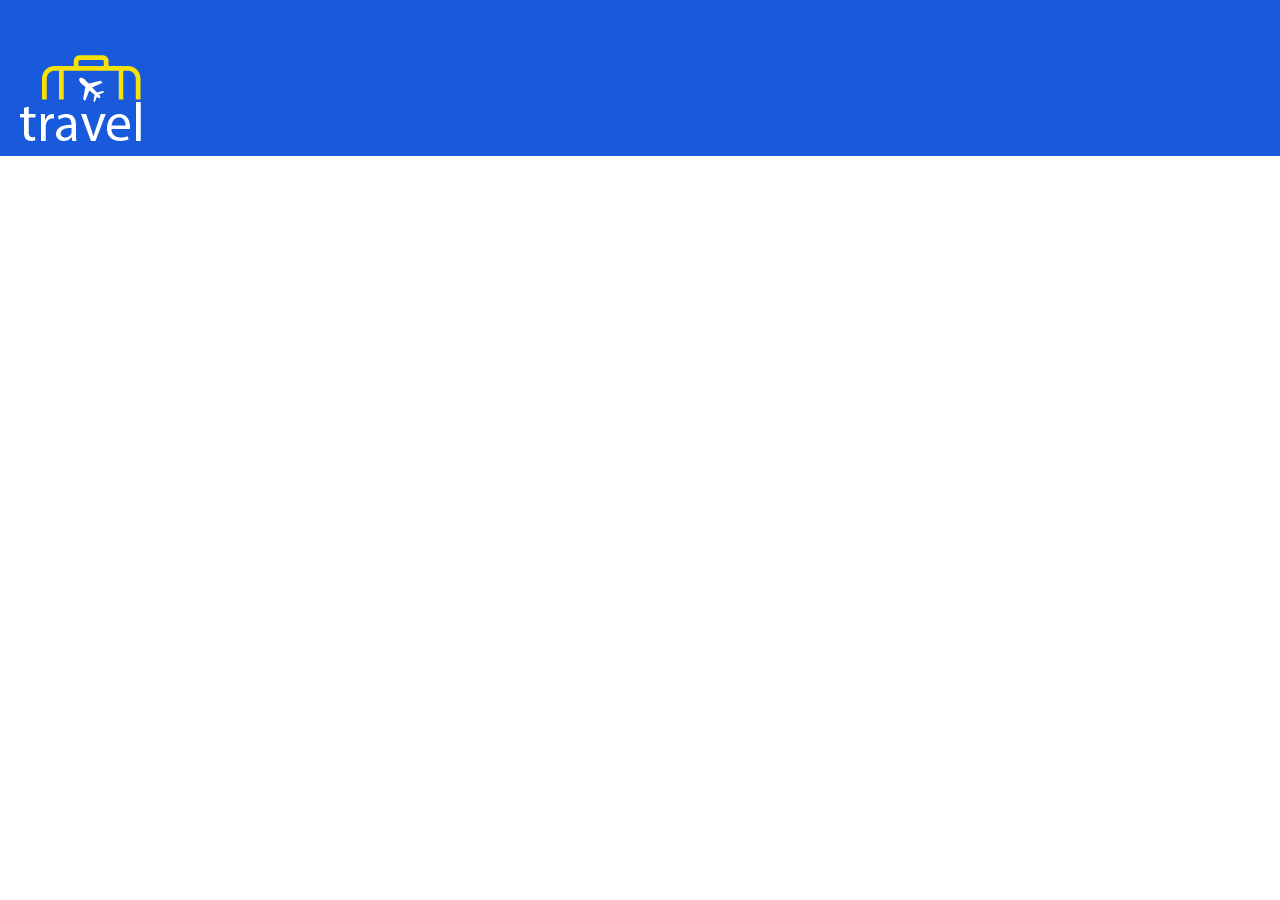
<file: Clases/03.TravelAgencyCSS/index.html>
<!DOCTYPE html>
<html lang="es">

<head>
    <meta charset="UTF-8">
    <meta http-equiv="X-UA-Compatible" content="IE=edge">
    <meta name="viewport" content="width=device-width, initial-scale=1.0">
    <meta name="description" content="Somos una agencia de viajes moderna">
    <meta name="keywords" content="viajes, promociones, vuelos, buenos aires, egipto, montreal">
    <title>Palo Alto: Agencia de Viajes</title>
    <!-- Estoy usando fuentes externas de Google -->
    <link rel="preconnect" href="https://fonts.gstatic.com">
    <link href="https://fonts.googleapis.com/css2?family=Pattaya&family=Roboto&display=swap" rel="stylesheet">
    <!-- Termino de usar las fuentes de Google -->
    <link rel="stylesheet" href="style.css">
    <link rel="stylesheet" href="style2.css">

</head>

<body>

    <!-- START HEADER SECTION -->
    <header>
        <div class="logo">
            <img src="img/travel-agency-logo.png"
            alt="logotipo_agencia">
        </div> <!--INTENTO DE COLOCAR AUDIO, OMITE Y REGRESA AL STATUS ANTERIOR-->
        <iframe class="markting" src="https://www.youtube.com/watch?v=fi3gqKFsIME" frameborder="0"
        allowfullscreen="allowfullscreen"></div>
        <nav class="" id="home_navbar">
                <ul>
                    <li><a href="">Inicio</a></li>
                    <li><a href="#destiny">Destino</a></li>
                    <li><a href="#itinerary">Itinerario</a></li>
                </ul>
        </nav>
        
    </header>
    <!-- END HEADER SECTION -->

    <!-- START HERO SECTION -->
    <div id="hero"></div>
    <!-- END HERO SECTION -->

<main>
    <!------- START HOME SECTION ----->
    <section class="home_section">
        <h1 style="color:red;">Viajar con nosotros es increíble</h1>
    </section>
    <!------ END HOME SECTION    -->

    <!------------ START DESTINY SECTION ---------->
    <section class="destiny_section" id="destiny">
        <br />
        <h2>Contamos con los siguientes paquetes</h2>
        <article>
            <h3>Buenos Aires a su medida<br /> <span>(Incluye 8 días, Un recorrido turístico, 465USD)</span></h3>
            <img src="http://www.econsolid.com/k/img/megas/buenos-aires.png " alt="Image_Buenos_Aires">
        </article>

        <article>
            <h3>Egipto Sensacional<br /> <span>(14 y 12 noches, desde 999 USD)</span> </h3>
            <img src="http://www.econsolid.com/k/img/megas/egipto.jpg  " alt="Imagen_Egipto_Sensacional">
        </article>

        <article>
            <h3>Montreal<br /> <span>(5 días y 4 noches 609 USD)</span> </h3>
            <img src="http://www.econsolid.com/k/img/megas/toronto2.jpg   " alt="Imagen_Montreal">
        </article>

        <br />
        <a href="#home_navbar">Regresar al inicio</a>
    </section>
    <!------------ END DESTINY SECTION ---------->

    <!-------- START ITINERARY SECTION ------------>
    <section class="itinerary_section" id="itinerary">
        <h2>Buenos Aires a su medida</h2>
        <a href="https://tourspatadepalo.econsolid.com/catalogo-destinos.php?viaje=52000">
            <div class="destiny-img">
                <img src="https://img1.mtmedia.com.mx/covers/buenos-aires-puente-de-la-mujer.jpg" alt="Buenos_Aires_imagen">
                <span class="oferton">¡¡ OFERTON !! </span>
            </div>
        </a>

        <h3> <strong>DIA 1. MÉXICO - BUENOS AIRES </strong></h3>
        <p>Llegada al aeropuerto de Buenos Aires, recepción y traslado al hotel. Tarde libre. Alojamiento.</p>

        <h3><strong>DIA 2. BUENOS AIRES </strong></h3>
        <p>Cita en el aeropuerto de la Ciudad de México para abordar el vuelo con destino a Buenos Aires. Cena y noche
            abordo.</p>

        <h3><strong>DIA 3. BUENOS AIRES - VISITA POR LA CIUDAD </strong></h3>
        <p>
            Visitaremos Plaza de Mayo, centro político, social e histórico donde encontraremos la Casa Rosada
            sede del Poder Ejecutivo; el Cabildo; la Catedral Metropolitana y la Pirámide de Mayo.
            De allí atravesaremos parte de la Avenida de Mayo, rica en variedad de estilos arquitectónicos
            dónde se destacan los edificios de estilo europeo.
        </p>
        <a href="#home_navbar">Regresar al inicio</a>


        <h4>Egipto Sensacional</h4>
        <a href="https://tourspatadepalo.econsolid.com/catalogo-destinos.php?viaje=20112">
            <div class="destiny-img">
                <img
                    src="https://one.cdnmega.com/images/viajes/covers/egipto-sensacional-y-estambul-promo-2020-844x474_5dc60b66b2373.webp"
                    alt="Egipto"
                >
                <span class="oferton">¡¡ OFERTON !! </span>
            </div>
        </a>
        <h5><strong>DIA 1. MÉXICO - ESTAMBUL </strong></h5>
        <p>Cita en el aeropuerto de la Ciudad de México para abordar vuelo con destino a Estambul. Noche a bordo..</p>

        <h5><strong>DIA 2. ESTAMBUL </strong></h5>
        <p>Llegada a Estambul, recepción en el aeropuerto y tiempo libre hasta la hora del check in. Alojamiento..</p>

        <h5><strong>DIA 3-4. ESTAMBUL </strong></h5>
        <p>Desayuno. Día libre. Alojamiento.</p>

        <h5><strong>DIA 5-15. ESTAMBUL - LUXOR </strong></h5>
        <p>
            Llegada al Aeropuerto Internacional de Hurghada. Recepción,
            salida hacia Luxor y traslado al crucero por el Nilo.
            Almuerzo a bordo. Visita al Templo de Luxor, fue realizado
            durante el Imperio Nuevo. Estaba unido al Templo de Karnak
            mediante una avenida flanqueada por esfinges.
        </p>
        <a href="#home_navbar">Regresar al inicio</a><br />


        <h4>CANADA</h4>
        <a href="https://tourspatadepalo.econsolid.com/catalogo-destinos.php?viaje=41234">
            <div class="destiny-img">
                <img src="https://i.ytimg.com/vi/jfmGPxJEAm4/maxresdefault.jpg" alt="Canada_imagen">
                <span class="oferton">¡¡ OFERTON !! </span>
            </div>
        </a>

        <h5><strong>DIA 1. MÉXICO - MONTREAL </strong></h5>
        <p>
            Presentarse mínimo 3 hrs. de anticipación en el Aeropuerto
            Internacional de la Ciudad de México; para tomar vuelo con destino a
            la Ciudad de Montreal. Recepción, llegada y traslado a su hotel. Alojamiento.
            Resto del día libre.
        </p>

        <h5><strong>DIA 2. MONTREAL </strong></h5>
        <p>
            Visita de la ciudad moderna y el viejo Montreal: Basílica de Notre
            Dame, el distrito financiero, Barrio Chino,
            centro comercial de St. Catherine, Place Ville Marie (centro
            comercial subterráneo) Universidad de McGill, Westmount.
            (Barrio Ingles) y Oratorio de San José. También el Este de la ciudad donde
            se encuentran el Estadio Olímpico, Biodomo y Jardín Botánico.
        </p>

        <h5><strong>DIA 3-4. MONTREAL </strong></h5>
        <p>Días libres para realizar actividades personales y compras. Alojamiento.</p>

        <h5><strong>DIA 5. MONTREAL – MÉXICO </strong></h5>
        <p>
            A la hora indicada traslado al aeropuerto,
            para tomar su vuelo con destino a la Ciudad de México.
        </p>
        <a href="#home_navbar">Regresar al inicio</a>

        <p> A continuación haga click en el botón para reproducir el audio. </p>

        <audio controls loop>
            <source src="https://www.joshwoodward.com/mp3/JoshWoodward-TheBeautifulMachine-01-CaliforniaLullabye.mp3"
                type="audio/mp3">
        </audio>

        <br />
    </section>
</main>
    <!-------- END ITINERARY SECTION ------------>

    <!-------- BEGIN WHATSAPP SECTION ------------>
    <a class="whatsapp" href="https://api.whatsapp.com/send?phone=52999999999&text=" target="_blank">
        <img src="https://assets.stickpng.com/images/580b57fcd9996e24bc43c543.png" alt="Contactame Via WhatsApp">
    </a>
    
    <!-------- END WHATSAPP SECTION ------------>

</body>

</html>
</file>
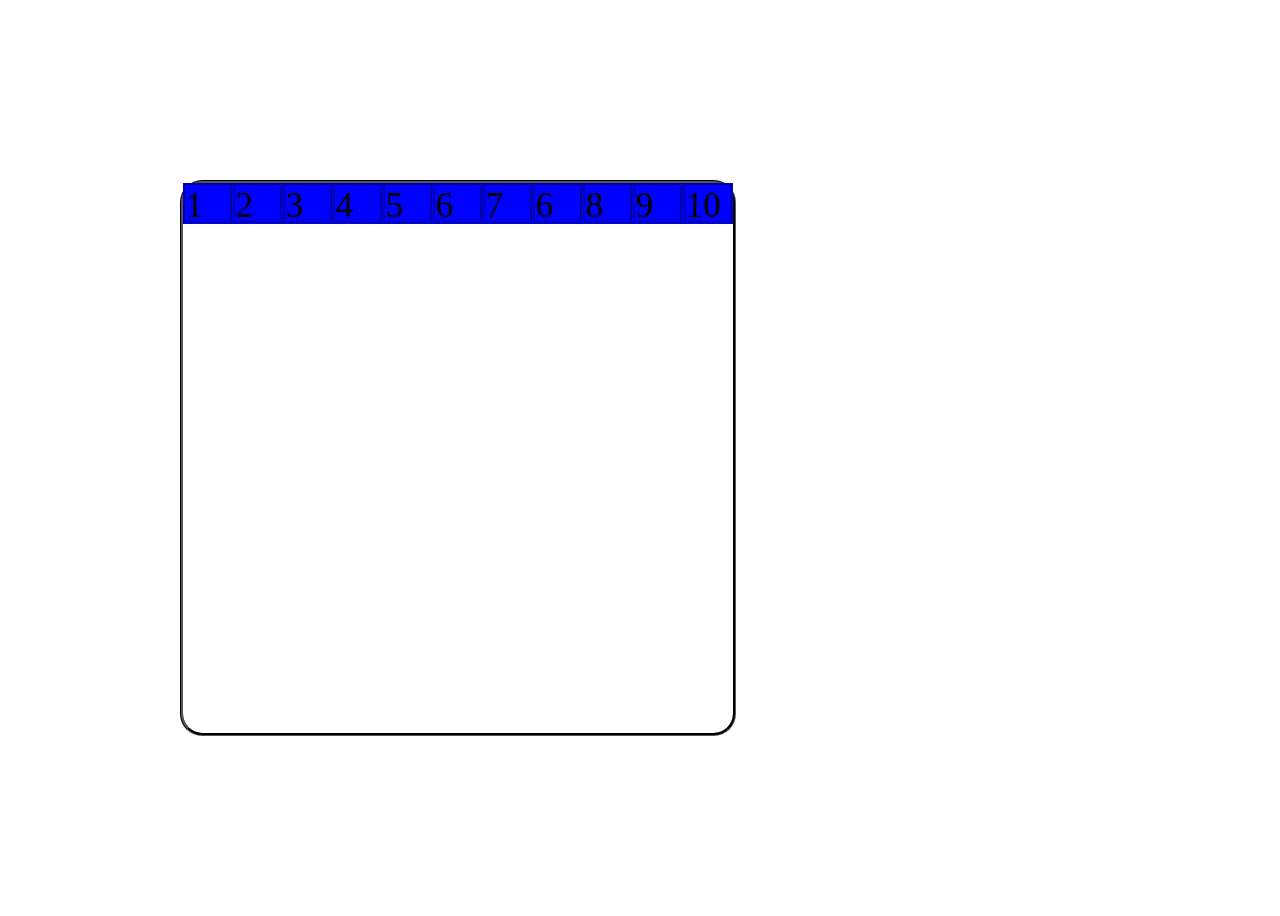
<file: Retos/04.Intro a flexbox/index.html>
<!DOCTYPE html>
<html lang="en">
<head>
    <meta charset="UTF-8">
    <meta http-equiv="X-UA-Compatible" content="IE=edge">
    <meta name="viewport" content="width=device-width, initial-scale=1.0">
    <title>FLEXBOX</title>
    <link rel="stylesheet" href="css/style.css">

</head>
<body>
    <div class="parent">
        <div class="child">1</div>
        <div class="child">2</div>
        <div class="child">3</div>
        <div class="child">4</div>
        <div class="child">5</div>
        <div class="child">6</div>
        <div class="child">7</div>  
        <div class="child">6</div>
        <div class="child">8</div>
        <div class="child">9</div>
        <div class="child">10</div>
      </div> 


</body>
</html>
</file>
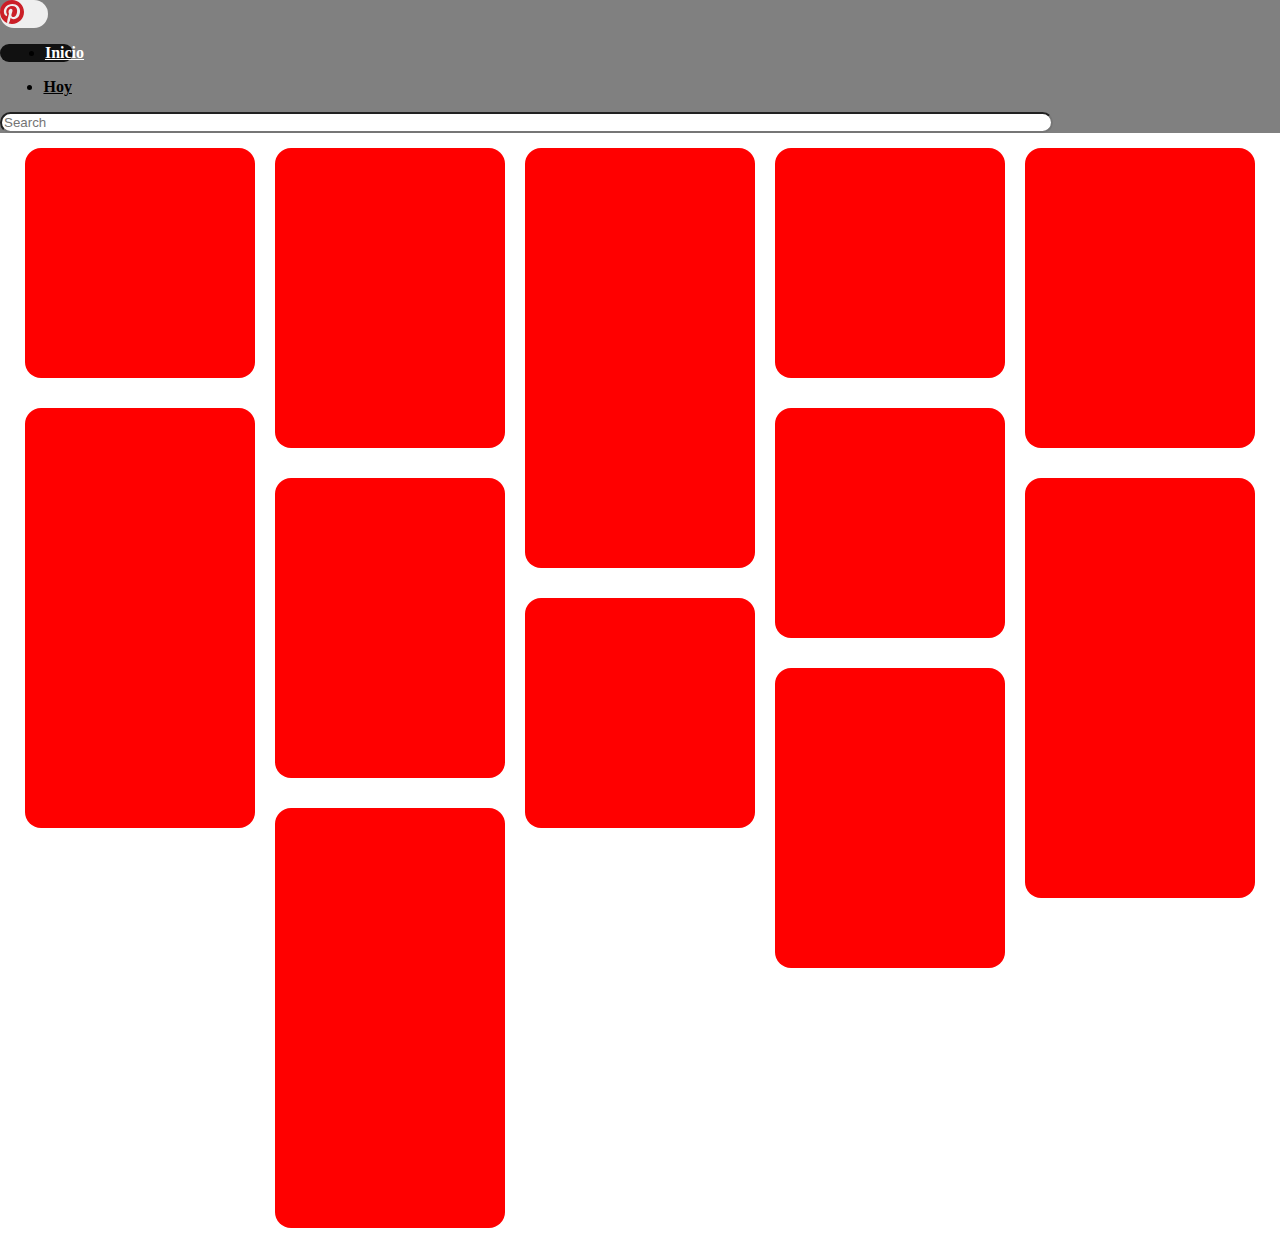
<file: Retos/Proyecto Pinterest/index.html>
<!DOCTYPE html>
<html lang="en">
<head>
    <meta charset="UTF-8">
    <meta http-equiv="X-UA-Compatible" content="IE=edge">
    <meta name="viewport" content="width=device-width, initial-scale=1.0">
    <title>Document</title>

    <!-- BOOTSTRAP -->
    <link href="https://cdn.jsdelivr.net/npm/bootstrap@5.0.1/dist/css/bootstrap.min.css" rel="stylesheet" integrity="sha384-+0n0xVW2eSR5OomGNYDnhzAbDsOXxcvSN1TPprVMTNDbiYZCxYbOOl7+AMvyTG2x" crossorigin="anonymous">

    <!-- STYLE CSS -->
    <link rel="stylesheet" href="css/style.css">

</head>
<body>

    <!-- NAVIGATION BAR -->

    <nav class="navbar navbar-expand-lg navbar-light bg-white container-fluid">
        <!-- <div class="container"> -->
        <div class="pinterest">
            <a class="navbar-brand" href="#"><img src="img/pinterest-logo.svg" alt="" width="24" height="24"></a>
            <!-- <button class="navbar-toggler" type="button" data-bs-toggle="collapse" data-bs-target="#navbarSupportedContent" aria-controls="navbarSupportedContent" aria-expanded="false" aria-label="Toggle navigation">
            <span class="navbar-toggler-icon"></span>
            </button> -->
        </div>
        <!-- </div> -->
        <div class="collapse1 navbar-collapse" id="navbarSupportedContent1">
                <ul class="navbar-nav me-auto mb-2 mb-lg-0">
                <li class="nav-item">
                    <a class="nav-link active" aria-current="page" href="#">Inicio</a>
                </li>
        </div>
        <div class="collapse2 navbar-collapse" id="navbarSupportedContent2">
                <ul class="navbar-nav me-auto mb-2 mb-lg-0"> 
                <li class="nav-item">
                    <a class="nav-link" href="#">Hoy</a>
                </li>
        </div>

        <div>
            <form class="d-flex">
                <input class="form-control me-2" type="search" placeholder="Search" aria-label="Search">
            </form>
        </div>

        <div class="right-buttons">

            <div class="notifications">
                <button><img src="img/notificacion-bell.png" alt="notification bell" width="24" height="24"></button>
            </div>

            <div class="inbox">
                <button><img src="img/inbox.png" alt="inbox button" width="24" height="24"></button>
                
            </div>

            <div class="profile">
                <a href=""><img src="img/profile.png" alt="profile link" width="24" height="24"></a>
            </div>

            <div class="accounts">
                <a href=""><img src="img/arrown_down.png" alt="profile link" width="12" height="7.5"></a>
            </div>

        </div>
    </nav>


    <!-- JDK JAVA DEVELOPMENT KID-->
    <script src="https://code.jquery.com/jquery-3.5.1.slim.min.js" integrity="sha384-DfXdz2htPH0lsSSs5nCTpuj/zy4C+OGpamoFVy38MVBnE+IbbVYUew+OrCXaRkfj" crossorigin="anonymous"></script>
    <script src="https://cdn.jsdelivr.net/npm/bootstrap@4.6.0/dist/js/bootstrap.bundle.min.js" integrity="sha384-Piv4xVNRyMGpqkS2by6br4gNJ7DXjqk09RmUpJ8jgGtD7zP9yug3goQfGII0yAns" crossorigin="anonymous"></script>
    
    <!-- CARDS -->

    <div class="pin_container">
        <div class="card card_small"></div>
        <div class="card card_medium" src="https://d2e111jq13me73.cloudfront.net/sites/default/files/styles/amp_blog_image_large/public/blog/csm-blog/7-lecciones-yoda-1138x658.jpg?itok=qQhADpUk"></div>
        <div class="card card_large"></div>
        <div class="card card_small"></div>
        <div class="card card_medium"></div>
        <div class="card card_large"></div>        <div class="card card_small"></div>
        <div class="card card_medium"></div>
        <div class="card card_large"></div>        <div class="card card_small"></div>
        <div class="card card_medium"></div>
        <div class="card card_large"></div>
    </div>


</body>
</html>
</file>
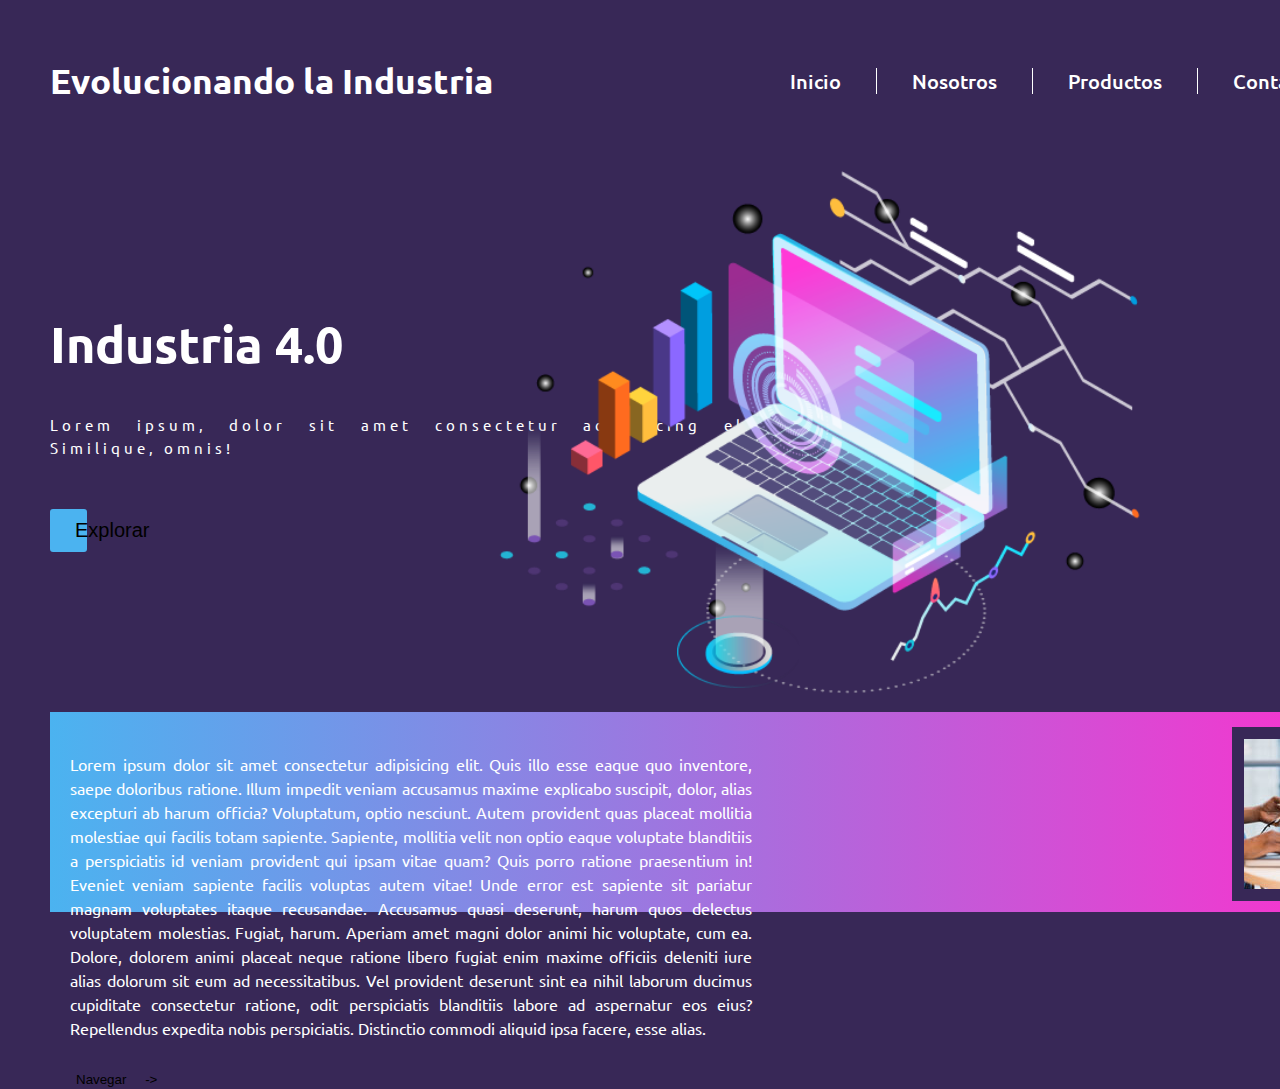
<file: master-code-g9-main/01.IntroALaWeb/04.PracticaFlexbox/Index.html>
<!DOCTYPE html>
<html lang="en">
<head>
    <meta charset="UTF-8">
    <meta http-equiv="X-UA-Compatible" content="IE=edge">
    <meta name="viewport" content="width=device-width, initial-scale=1.0">
    <title>Bienvenidos</title>

    <!-- FAVICON-->
    <link rel="icon" href="../04.PracticaFlexbox/concept landinpage/favicon/marketin.ico">

    <!--Estilos CSS-->
    <link rel="stylesheet" href="concept landinpage/CSS/style.css">
    <!-- google fonts -->
    <link rel="preconnect" href="https://fonts.gstatic.com">
    <link href="https://fonts.googleapis.com/css2?family=Ubuntu&display=swap" rel="stylesheet">

</head>
<body>

    <div class="container">
        <nav>
            <a class="logo">Evolucionando la Industria</a>
                <ul>
                    <li><a href="#">Inicio</a></li>
                    <li><a href="#">Nosotros</a></li>
                    <li><a href="#">Productos</a></li>
                    <li><a href="#">Contacto</a></li>
                    <li><a href="#">Signup</a></li>
                </ul>
            
        </nav>

        <section id="hero">
            <div class="hero-text">
                <h1>Industria 4.0</h1>
                <p>Lorem ipsum, dolor sit amet consectetur adipisicing elit. Similique, omnis!</p>
                <button>Explorar</button>
            </div>
        
            
            <div class="hero-image">
                <img src="../04.PracticaFlexbox/concept landinpage/img/hero-image.png" alt="computadora">
            </div>
        </section>

        <section id="sub-content">
            <div class="sub-left">
                <p>Lorem ipsum dolor sit amet consectetur adipisicing elit. Quis illo esse eaque quo inventore, saepe doloribus ratione. Illum impedit veniam accusamus maxime explicabo suscipit, dolor, alias excepturi ab harum officia?
                Voluptatum, optio nesciunt. Autem provident quas placeat mollitia molestiae qui facilis totam sapiente. Sapiente, mollitia velit non optio eaque voluptate blanditiis a perspiciatis id veniam provident qui ipsam vitae quam?
                Quis porro ratione praesentium in! Eveniet veniam sapiente facilis voluptas autem vitae! Unde error est sapiente sit pariatur magnam voluptates itaque recusandae. Accusamus quasi deserunt, harum quos delectus voluptatem molestias.
                Fugiat, harum. Aperiam amet magni dolor animi hic voluptate, cum ea. Dolore, dolorem animi placeat neque ratione libero fugiat enim maxime officiis deleniti iure alias dolorum sit eum ad necessitatibus.
                Vel provident deserunt sint ea nihil laborum ducimus cupiditate consectetur ratione, odit perspiciatis blanditiis labore ad aspernatur eos eius? Repellendus expedita nobis perspiciatis. Distinctio commodi aliquid ipsa facere, esse alias.
                </p>
                <button>Navegar</button>
                <img src="../04.PracticaFlexbox/concept landinpage/img/cards.jpg" alt="computadora dos">

            </div>
            <div class="sub-right">
                <div class="social-icons">
                    <img src="../04.PracticaFlexbox/concept landinpage/img/facebook.png" alt="logo facebook">
                    <img src="../04.PracticaFlexbox/concept landinpage/img/instagram.png" alt="logo instagram">
                    <img src="../04.PracticaFlexbox/concept landinpage/img/google.png" alt="logo google">
                </div>
            </div>
        </section>
    </div>
</body>
</html>
</file>
<file: Clases/03.TravelAgencyCSS/style.css>
/* Hago que todos mis textos tengan tamaño de 24 pixeles y 
fuente de Google Pattaya */
html,
body {
  font-size: 24px;
  font-family: "Roboto", sans-serif;
  margin: 0;
  padding: 0;
  box-sizing: content-box;
}

body {
  background: url("https://image.shutterstock.com/shutterstock/photos/417822544/display_1500/stock-vector-travel-pattern-with-linear-icons-seamless-vector-background-travel-concept-417822544.jpg")
    fixed;
}

/* Aquí comienza mi Header + Logo + Nav */

header {
  background-color: #185adb;
}

.logo {
  width: 24%;
  display: inline-block;
  padding: 10px 0px 0px 15px;
  box-sizing: border-box;
}

nav {
  display: inline-block;
  width: 55%;
  padding-right: 60px;
  box-sizing: border-box;
  vertical-align: bottom;
  float: right;
}

nav ul {
  list-style-type: none;
  text-align: right;
}

nav ul li {
  display: inline-block;
  margin-right: 30px;
}

nav ul li a {
  color: white;
  text-decoration: none;
}

nav ul li a:hover {
  color: #ffc947;
}

/* Aquí termina mi Header + Logo + Nav */

/* Aquí empieza mi Hero */
#hero {
  background-image: url("http://viacam.com.mx/imagenes/banner01.jpg");
  width: 100%;
  height: 300px;
  background-repeat: no-repeat;
  background-position: center;
  background-size: cover;
}

main {
  width: 1140px;
  margin: auto;
  text-align: center;
  background-color: rgba(255, 255, 255, 0.75);
  padding: 30px;
  margin-top: 60px;
  border-radius: 10px;
}

.itinerary_section img {
  max-width: 844px;
  border-radius: 5%;
}

/* Uso la fuente Roboto de Google Fonts en todas las P */
p {
  font-family: "Roboto", sans-serif;
}

h4 {
  color: chartreuse;
}

/* Es importante, separar por comas los selectores
   y colocar cada regla de forma completa */

/* 
    Si añado la propiedad !important digo que ese elemento
    tiene más peso (especificidad)
*/
#itinerary h2,
#itinerary h3 {
  color: red;
}

h2 {
  color: red;
}

h1,
h2,
h3,
h4,
h5,
h6 {
  text-transform: uppercase;
}
</file>
<file: Clases/03.TravelAgencyCSS/style2.css>
#itinerary h2,
#itinerary h3 {
  color: blue;
}
/* Sección de Destinos a 2 Lineas con Float*/
.destiny_section {
  text-align: left;
  width: 90%;
  margin: auto;
}

.destiny_section h2,
a {
  text-align: center;
}

.destiny_section article h3 {
  float: left;
}

.destiny_section article img {
  float: right;
  border-radius: 5%;
}

.destiny_section article,
.destiny_section a {
  clear: both;
  display: block;
  padding: 30px;
}

.destiny_section article h3 span {
  font-size: 18px;
  font-style: italic;
}

/* Áqui termina mi Float*/

/* Boton de WhatsApp con position Fixed */
.whatsapp {
  position: fixed;
  bottom: 20px;
  right: 20px;
}

.whatsapp img {
  max-width: 80px;
}

/* Menú Sticky */
header {
  position: sticky;
  top: 0;
  z-index: 1;
}

/* Oferton con position relative y absolute */
.destiny-img {
  position: relative;
  max-width: 844px;
  margin: auto;
}

.oferton {
  position: absolute;
  right: 0;
  top: 0;
  background-color: red;
  padding: 20px;
  color: white;
}

.marketing {
  margin: auto;
  width: 20%;
  height: 30%;
}

audio {
  display: inline-block;
  margin: auto;
  z-index: 2;
}
</file>
<file: Retos/04.Intro a flexbox/css/style.css>
body{
    margin: 90px;
    padding: 90px;
}

/*  parent property 
  flex-direction
  flex-wrap
  flex-flow (flex-direction & flex-wrap)
  justify-content
  align-items
  align-content
*/

.parent {
    display: flex;
    flex-direction: row;
    border-color: black;
    border-style: groove;
    border-radius: 4%;
    width: 550px;
    height: 550px;   
}



/* child property 
 order
 flex-grow
 flex-shrink
 flex-basis
 flex
 align-self
*/

.child{
    
    color: black;
    background-color: blue;
    border-color: blue; 
    border-style: groove;
    width: 10%;
    height: 35px;
    font-size: 35px;
}


.child2{

    color: white;
    background-color: blue;
    border-color: blue;
    border-style: groove;
    width: 10%;
    height: 35px;
    font-size: 35px;
}

.child3{
    color: white;
    background-color: blue;
    border-color: blue;
    border-style: groove;
    width: 10%;
    height: 35px;
    font-size: 35px;
}
</file>
<file: Retos/Proyecto Pinterest/css/style.css>
navbar {
  display: flex;
  flex-flow: row nowrap;
  height: 80px;
  margin-left: 12px;
}

.pinterest {
  max-width: 48px;
  border-radius: 24px;
}

.pinterest:hover {
  background-color: #efefef;
}

.collapse1 {
  max-width: 73px;
  border-radius: 24px;
  background-color: #111111;
  font-weight: bolder;
  border-radius: 24px;
}

.collapse1 a {
  color: white !important;
}

.collapse1:hover {
  cursor: pointer;
}

.collapse2 {
  max-width: 63px;
  font-weight: bolder;
  border-radius: 24px;
}

.collapse2 a {
  color: black !important;
}

.collapse2:hover {
  background-color: #efefef;
  cursor: pointer;
}

.nav-item {
  margin-left: 15%;
}

.form-control {
  border-radius: 24px;
  width: 1053px;
}

.right-buttons {
  float: right;
  display: flex;
  flex-flow: row nowrap;
  justify-content: space-between;
  align-items: center;
  align-content: center;
}

.notifications {
  height: 48px;
  width: 48px;
  border-radius: 24px;
}

.notifications:hover {
  background-color: #efefef;
  cursor: pointer;
  border-radius: 24px;
}

.notifications button {
  border: 0%;
  padding: 0%;
  border-radius: 24px;
  position: relative;
  top: 9px;
  left: 10px;
  background-color: transparent;
  border-color: transparent;
}
.notifications button:active {
  border-radius: blue;
  color: red;
  background-color: yellow;
}

.inbox {
  height: 48px;
  width: 48px;
  border-radius: 24px;
}

.inbox img {
  height: 24px;
  width: 24px;
}

.inbox:hover {
  background-color: #efefef;
  cursor: pointer;
  border-radius: 24px;
}

.inbox button {
  border: 0%;
  padding: 0%;
  border-radius: 24px;
  position: relative;
  top: 9px;
  left: 10px;
  background-color: transparent;
  border-color: transparent;
}

.profile {
  height: 48px;
  width: 48px;
  border-radius: 24px;
}

.profile img {
  height: 24px;
  width: 24px;
  border-radius: 24px;
}

.profile:hover {
  background-color: #efefef;
  cursor: pointer;
  border-radius: 24px;
}

.profile a {
  border: 0%;
  padding: 0%;
  border-radius: 24px;
  position: relative;
  top: 9px;
  left: 11px;
  background-color: transparent;
  border-color: transparent;
}

.accounts {
  height: 48px;
  width: 48px;
  border-radius: 24px;
}

.accounts:hover {
  background-color: #efefef;
  cursor: pointer;
  border-radius: 24px;
}

.accounts img {
  height: 24px;
  width: 24px;
}

.accounts a {
  border: 0%;
  padding: 0%;
  border-radius: 24px;
  position: relative;
  top: 9px;
  left: 11px;
  background-color: transparent;
  border-color: transparent;
}

/* CARDS */

:root {
  --card_width: 250px;
  --row_increment: 10px;
  --card_border_radius: 16px;
  --card_small: 26;
  --card_med: 33;
  --card_large: 45;
}

body {
  margin: 0;
  padding: 0;
  background-color: gray;
}

.pin_container {
  margin: 0;
  padding: 0;
  width: 100vw;
  position: absolute;
  left: 50%;
  transform: translateX(-50%);

  display: grid;
  grid-template-columns: repeat(auto-fill, var(--card_width));
  grid-auto-rows: var(--row_increment);
  justify-content: center;

  background-color: white;
}

.card {
  padding: 0;
  margin: 15px 10px;
  border-radius: var(--card_border_radius);
  background-color: red;
}

.card_small {
  grid-row-end: span var(--card_small);
  background-image: url(https://cdn5.dibujos.net/dibujos/pintados/202006/un-avion-de-pasajeros-vehiculos-aviones-11698760.jpg);
}

.card_medium {
  grid-row-end: span var(--card_med);
  background-image: url(https://d2e111jq13me73.cloudfront.net/sites/default/files/styles/amp_blog_image_large/public/blog/csm-blog/7-lecciones-yoda-1138x658.jpg?itok=qQhADpUk);
  background-attachment: 10%;
}

.card_large {
  grid-row-end: span var(--card_large);
  background-image: url(https://media.gq.com.mx/photos/5be9d9f788903b8bc33378f2/master/pass/darth_vader_3562.jpg);
}
</file>
<file: master-code-g9-main/01.IntroALaWeb/04.PracticaFlexbox/concept landinpage/CSS/style.css>
html,
body {
  padding: 0;
  margin: 0;
  box-sizing: border-box;
  font-size: 16px;
  line-height: 1.5;
  font-family: "Ubuntu", sans-serif;
  color: #fff;
}

body {
  background-color: #382857;
  padding: 50px;
}

.container {
  width: 1440px;
  margin: 0 auto;
}

nav {
  display: flex;
  justify-content: space-between;
  align-items: center;
}

nav ul {
  display: flex;
  justify-content: space-between;
  align-items: center;
}

nav ul li {
  position: relative;
  list-style-type: none;
}

nav ul li a {
  position: relative;
  text-decoration: none;
  font-weight: 500;
  font-size: 20px;
  padding: 0 35px;
  color: #fff;
  transition: all 0.5s ease-in-out;
  border-right: 1px solid #fff;
}

nav ul li a:hover {
  color: #4bb3f0;
  text-decoration: underline;
}

nav .logo {
  text-decoration: none;
  font-weight: bolder;
  font-size: 35px;
  color: #fff;
}

#hero {
  width: 100%;
  min-height: 600px;
  height: 600px;
  display: flex;
  justify-content: center;
  align-items: center;
}

#hero .hero-text {
  width: 50%;
  max-width: 50%;
}

#hero .hero-image {
  width: 50%;
}

#hero h1 {
  position: relative;
  font-weight: 700;
  font-size: 50px;
}

#hero p {
  border: none;
  position: relative;
  font-size: 15px;
  letter-spacing: 4px;
  margin-bottom: 50px;
  text-align: justify;
}

#hero button {
  position: relative;
  padding: 10px 25px;
  color: black;
  background: none;
  border: none;
  font-size: 20px;
  transition: all 0.5s ease-in-out;
}

button:hover {
  cursor: pointer;
}

#hero button::before {
  content: "";
  position: absolute;
  top: 0;
  left: 0;
  background: #4bb3f0;
  width: 30%;
  height: 100%;
  border-radius: 3px;
  z-index: -1;
  transition: all 0.5s ease-in-out;
}

#hero button:hover::before {
  width: 100%;
}

#hero button:hover {
  color: #fff;
}

#hero img {
  position: absolute;
  top: 80px;
  right: 100px;
  width: 700px;
}

#sub-content {
  display: flex;

  justify-content: space-between;
  align-items: center;
  width: 100%;
  position: relative;
}

#sub-content .sub-left {
  position: relative;
  width: 100%;
  background: linear-gradient(to left, #f734ce, #4bb3f0);
  padding: 20px;
  height: 200px;
  min-height: 200px;
  box-sizing: border-box;
}

#sub-content .sub-left p {
  width: 55%;
  text-align: justify;
  margin-top: 20px;
}

#sub-content .sub-left img {
  position: absolute;
  top: 15px;
  right: -75px;
  border: 12px solid #382857;
}

#sub-content .sub-left button {
  position: relative;
  background: none;
  border: none;
  margin-top: 15px;
  /*margin-bottom: 15px;*/
  transition: all 0.5s ease-in-out;
}

#sub-content .sub-left button::after {
  content: "->";
  position: absolute;
  right: -25px;
  transition: all 0.5s ease-in-out;
}

#sub-content .sub-left button:hover {
  color: #382857;
}

#sub-content .sub-left button:hover::after {
  right: -35px;
}

.social-icons {
  display: flex;
}

#sub-content .social-icons img {
  position: relative;
  top: 0;
  width: 40%;
  margin: 0 10px;
  border-radius: 50%;
  opacity: 0.8;
  transition: all 0.5s ease-in-out;
  cursor: pointer;
}

#sub-content .social-icons img:hover {
  top: -15px;
}
</file>
